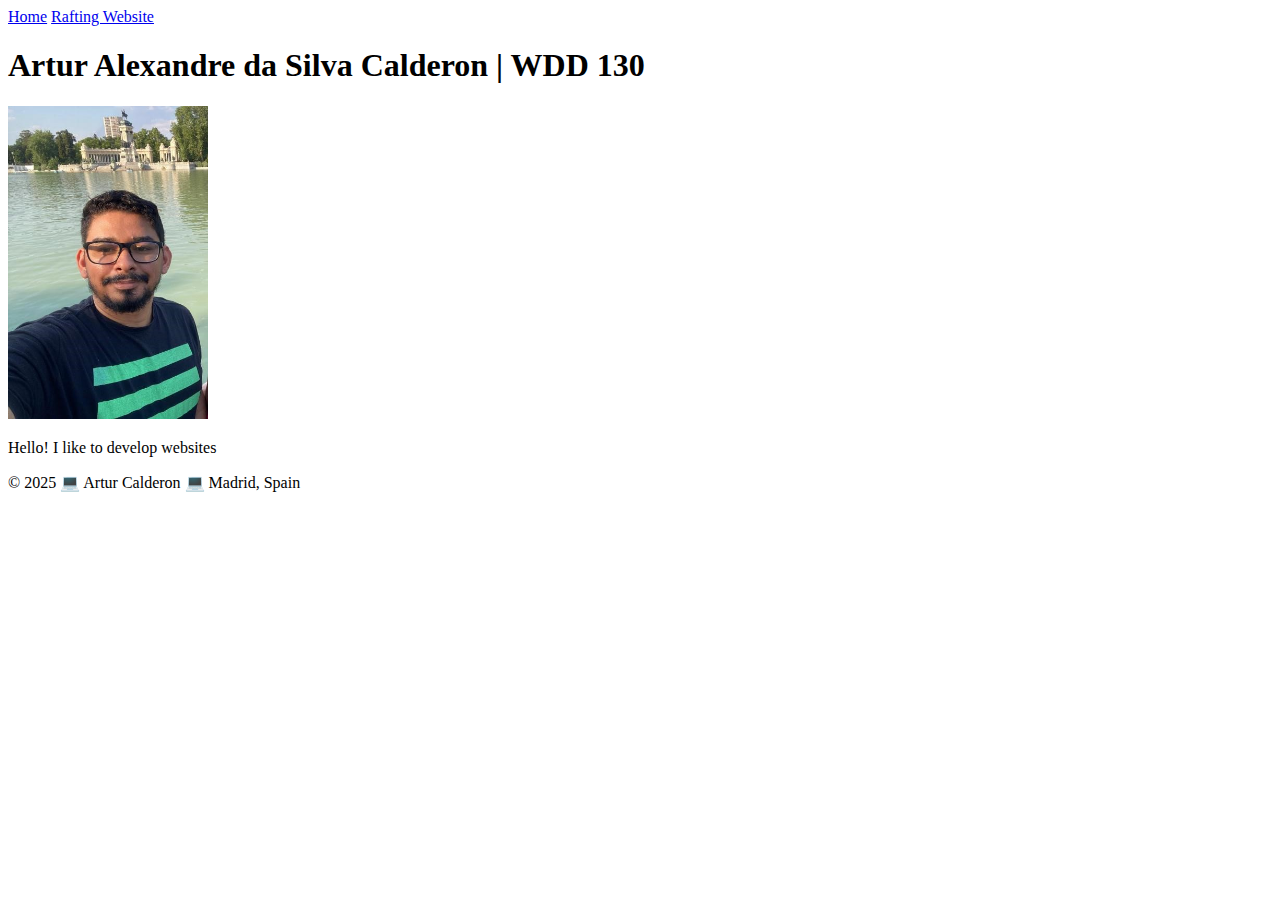
<file: index.html>
<!DOCTYPE html>
<html lang="en-US">
	<head>
		<meta charset="UTF-8" />
		<meta name="viewport" content="width=device-width, initial-scale=1.0" />
		<title>Artur Alexandre da Silva Calderon | WDD 130</title>
	</head>
	<body>
		<header>
			<nav>
				<a href="#">Home</a>
				<a href="wwr/">Rafting Website</a>
			</nav>
		</header>
		<main>
			<h1>Artur Alexandre da Silva Calderon | WDD 130</h1>
			<img src="images/profile.jpg" alt="Artur Calderon" width="200" />
			<p>Hello! I like to develop websites</p>
		</main>
		<footer>
			<p>&copy; 2025 💻 Artur Calderon 💻 Madrid, Spain</p>
		</footer>
	</body>
</html>
</file>
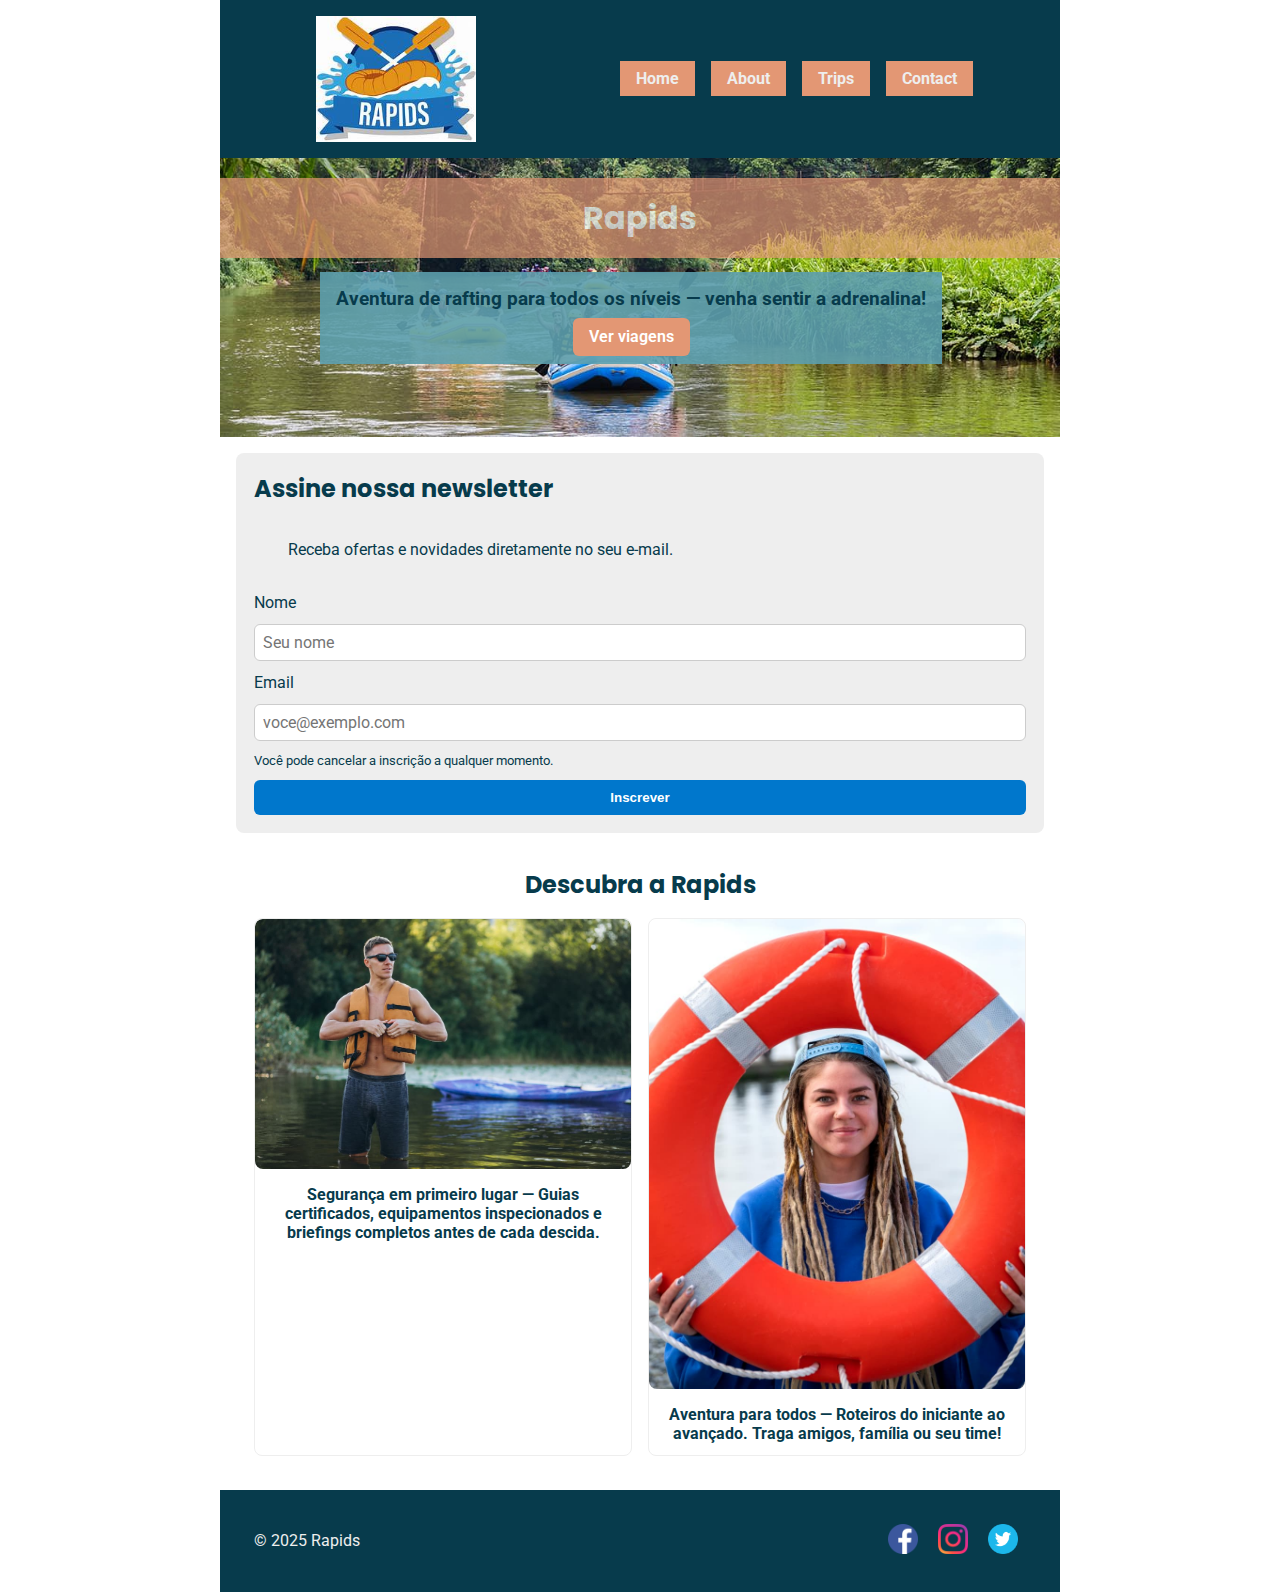
<file: wwr/index.html>
<!DOCTYPE html>
<html lang="en">
	<head>
		<meta charset="UTF-8" />
		<meta name="viewport" content="width=device-width, initial-scale=1.0" />

    <meta name="description" content="Rapids - Home page" />
		<meta name="author" content="Artur Calderon" />
		<link rel="stylesheet" href="styles/rafting.css" />
		<link rel="preconnect" href="https://fonts.googleapis.com" />
		<link rel="preconnect" href="https://fonts.gstatic.com" crossorigin />
		<link
			href="https://fonts.googleapis.com/css2?family=Poppins:ital,wght@0,100;0,200;0,300;0,400;0,500;0,600;0,700;0,800;0,900;1,100;1,200;1,300;1,400;1,500;1,600;1,700;1,800;1,900&display=swap"
			rel="stylesheet" />

		<link
			href="https://fonts.googleapis.com/css2?family=Roboto:ital,wght@0,100..900;1,100..900&display=swap"
			rel="stylesheet" />

    <title>Rapids | Home Page</title>
    </head>
    <body class="home-page">
		<header>
			<img src="images/wwr-logo.jpeg" alt="Rafting Company Logo" />
			<nav>
				<a href="index.html">Home</a>
				<a href="about.html">About</a>
				<a href="trips.html">Trips</a>
				<a href="contact.html">Contact</a>
			</nav>
		</header>
    <main>
            <div class="hero">
                <img src="images/hero-image.jpg" alt="Rafting" />
                <h1>Rapids</h1>
                <article class="hero-message">
                    <h3 class="hero-message">Aventura de rafting para todos os níveis — venha sentir a adrenalina!</h3>
                    <a class="cta-button" href="trips.html">Ver viagens</a>
                </article>
            </div>

            <section class="newsletter">
                <h2>Assine nossa newsletter</h2>
                <p>Receba ofertas e novidades diretamente no seu e‑mail.</p>
                <form action="#" method="post">
                    <label for="newsletter-name">Nome</label>
                    <input type="text" id="newsletter-name" name="name" placeholder="Seu nome" autocomplete="name" required />

                    <label for="newsletter-email">Email</label>
                    <input type="email" id="newsletter-email" name="email" placeholder="voce@exemplo.com" autocomplete="email" required />

                    <small class="form-help full-row">Você pode cancelar a inscrição a qualquer momento.</small>

                    <button type="submit">Inscrever</button>
                </form>
            </section>

            <section class="home-grid adventure-gallery">
                <h2>Descubra a Rapids</h2>
                <figure>
                    <img src="images/safety.jpg" alt="Equipe garantindo segurança no rafting" />
                    <figcaption>Segurança em primeiro lugar — Guias certificados, equipamentos inspecionados e briefings completos antes de cada descida.</figcaption>
                </figure>
                <figure>
                    <img src="images/rece.jpg" alt="Família se divertindo no rio" />
                    <figcaption>Aventura para todos — Roteiros do iniciante ao avançado. Traga amigos, família ou seu time!</figcaption>
                </figure>
            </section>
        </main>
		<footer>
			<p>&copy; 2025 Rapids</p>
			<nav class="socialmedia">
				<a href="https://www.facebook.com">
					<img src="images/facebook.png" alt="facebook icon " />
				</a>
				<a href="https://www.instagram.com">
					<img src="images/instagram.png" alt="instagram icon" />
				</a>
				<a href="https://www.twitter.com">
					<img src="images/twitter.png" alt="twitter icon" />
				</a>
			</nav>
		</footer>
	</body>
</html>
</file>
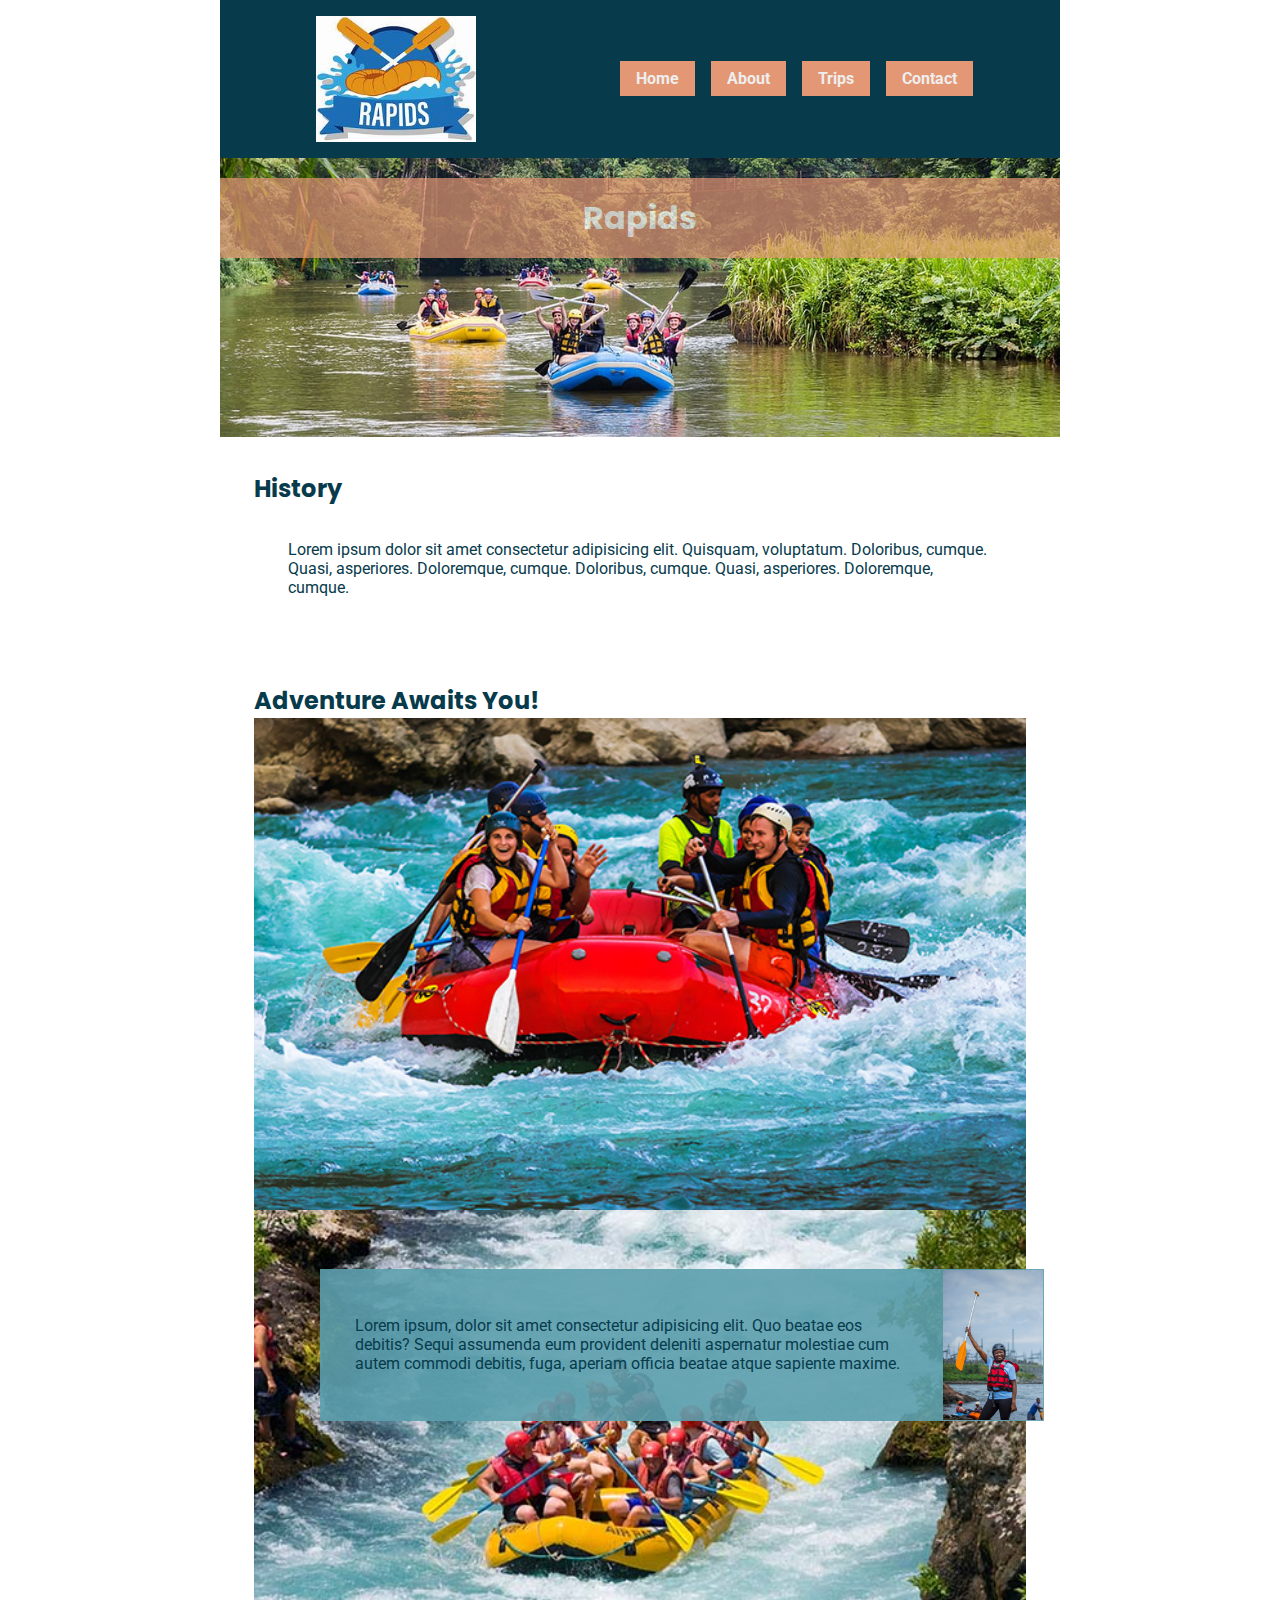
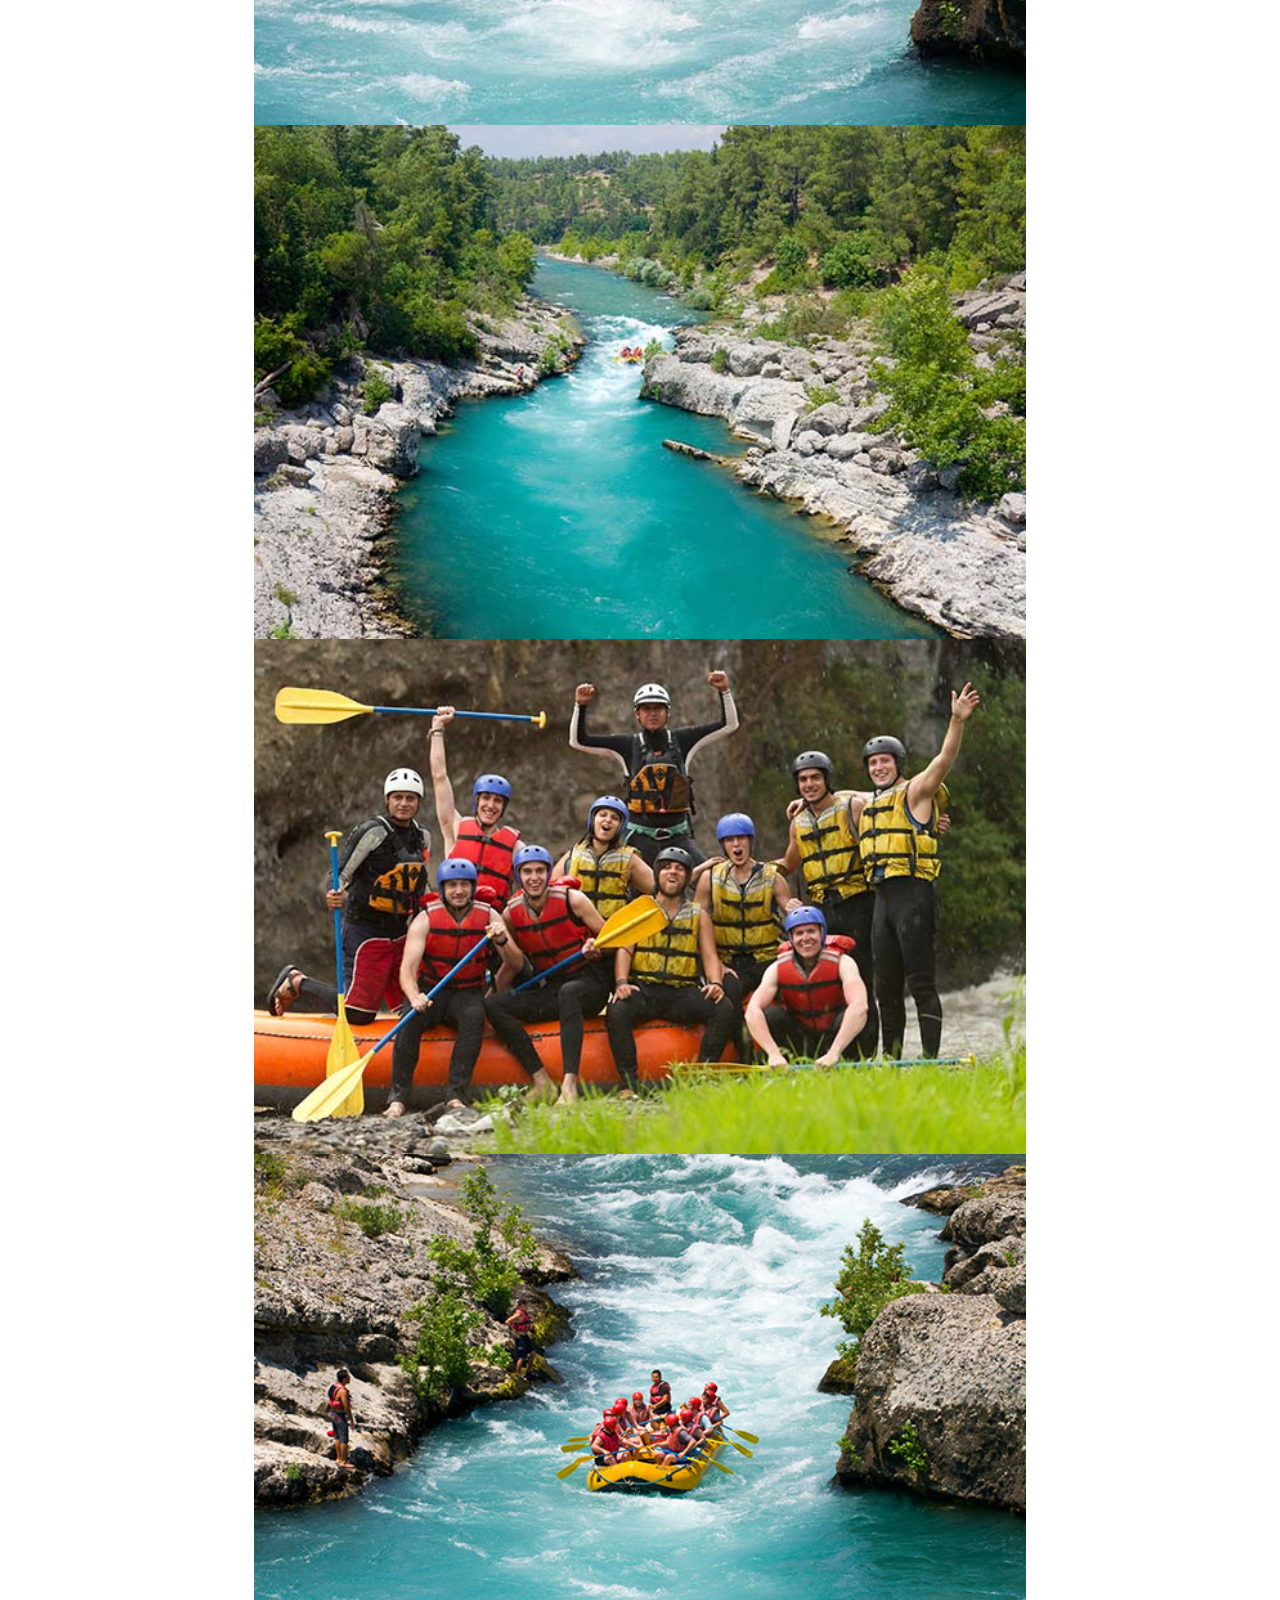
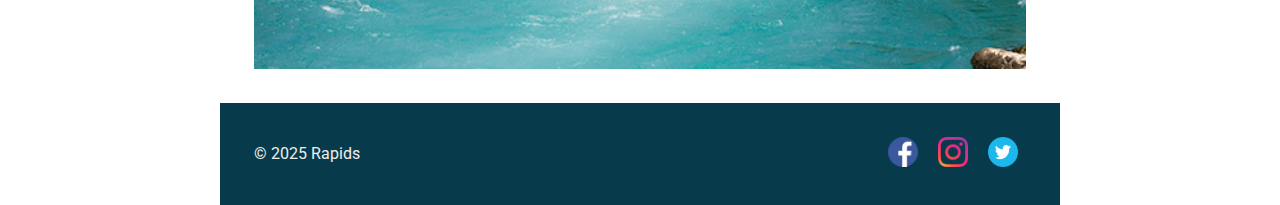
<file: wwr/about.html>
<!DOCTYPE html>
<html lang="en">
	<head>
		<meta charset="UTF-8" />
		<meta name="viewport" content="width=device-width, initial-scale=1.0" />
		<link rel="preconnect" href="https://fonts.googleapis.com" />
		<link rel="preconnect" href="https://fonts.gstatic.com" crossorigin />
		<link
			href="https://fonts.googleapis.com/css2?family=Poppins:ital,wght@0,100;0,200;0,300;0,400;0,500;0,600;0,700;0,800;0,900;1,100;1,200;1,300;1,400;1,500;1,600;1,700;1,800;1,900&family=Roboto:ital,wght@0,100..900;1,100..900&display=swap"
			rel="stylesheet" />
		<meta name="description" content="An About page" />
		<meta name="author" content="Artur Calderon" />
		<link rel="stylesheet" href="styles/rafting.css" />
		<title>Artur Calderon | About Page</title>
	</head>
	<body>
		<header>
			<img src="images/wwr-logo.jpeg" alt="Rafting Company Logo" />
			<nav>
				<a href="index.html">Home</a>
				<a href="about.html">About</a>
				<a href="trips.html">Trips</a>
				<a href="contact.html">Contact</a>
			</nav>
		</header>
		<main>
			<div class="hero">
				<img src="images/hero-image.jpg" alt="Rafting" />
				<h1>Rapids</h1>
				<article>
					<img src="images/employee.jpg" alt="Rafting Image" />
					<p>
						Lorem ipsum, dolor sit amet consectetur adipisicing
						elit. Quo beatae eos debitis? Sequi assumenda eum
						provident deleniti aspernatur molestiae cum autem
						commodi debitis, fuga, aperiam officia beatae atque
						sapiente maxime.
					</p>
				</article>
				<section>
					<h2>History</h2>
					<p>
						Lorem ipsum dolor sit amet consectetur adipisicing elit.
						Quisquam, voluptatum. Doloribus, cumque. Quasi,
						asperiores. Doloremque, cumque. Doloribus, cumque.
						Quasi, asperiores. Doloremque, cumque.
					</p>
				</section>
				<section>
					<h2>Adventure Awaits You!</h2>
					<img
						src="images/rafting17_600.jpg"
						alt="Rafting Adventure" />
					<img
						src="images/rafting53_600.jpg"
						alt="Rafting Adventure" />
					<img
						src="images/rafting58_600.jpg"
						alt="Rafting Adventure" />
					<img
						src="images/rafting59_600.jpg"
						alt="Rafting Adventure" />
					<img
						src="images/rafting65_600.jpg"
						alt="Rafting Adventure" />
				</section>
			</div>
		</main>
		<footer>
			<p>&copy; 2025 Rapids</p>
			<nav class="socialmedia">
				<a href="https://www.facebook.com">
					<img src="images/facebook.png" alt="facebook" />
				</a>
				<a href="https://www.instagram.com">
					<img src="images/instagram.png" alt="instagram" />
				</a>
				<a href="https://www.twitter.com">
					<img src="images/twitter.png" alt="twitter" />
				</a>
			</nav>
		</footer>
	</body>
</html>
</file>
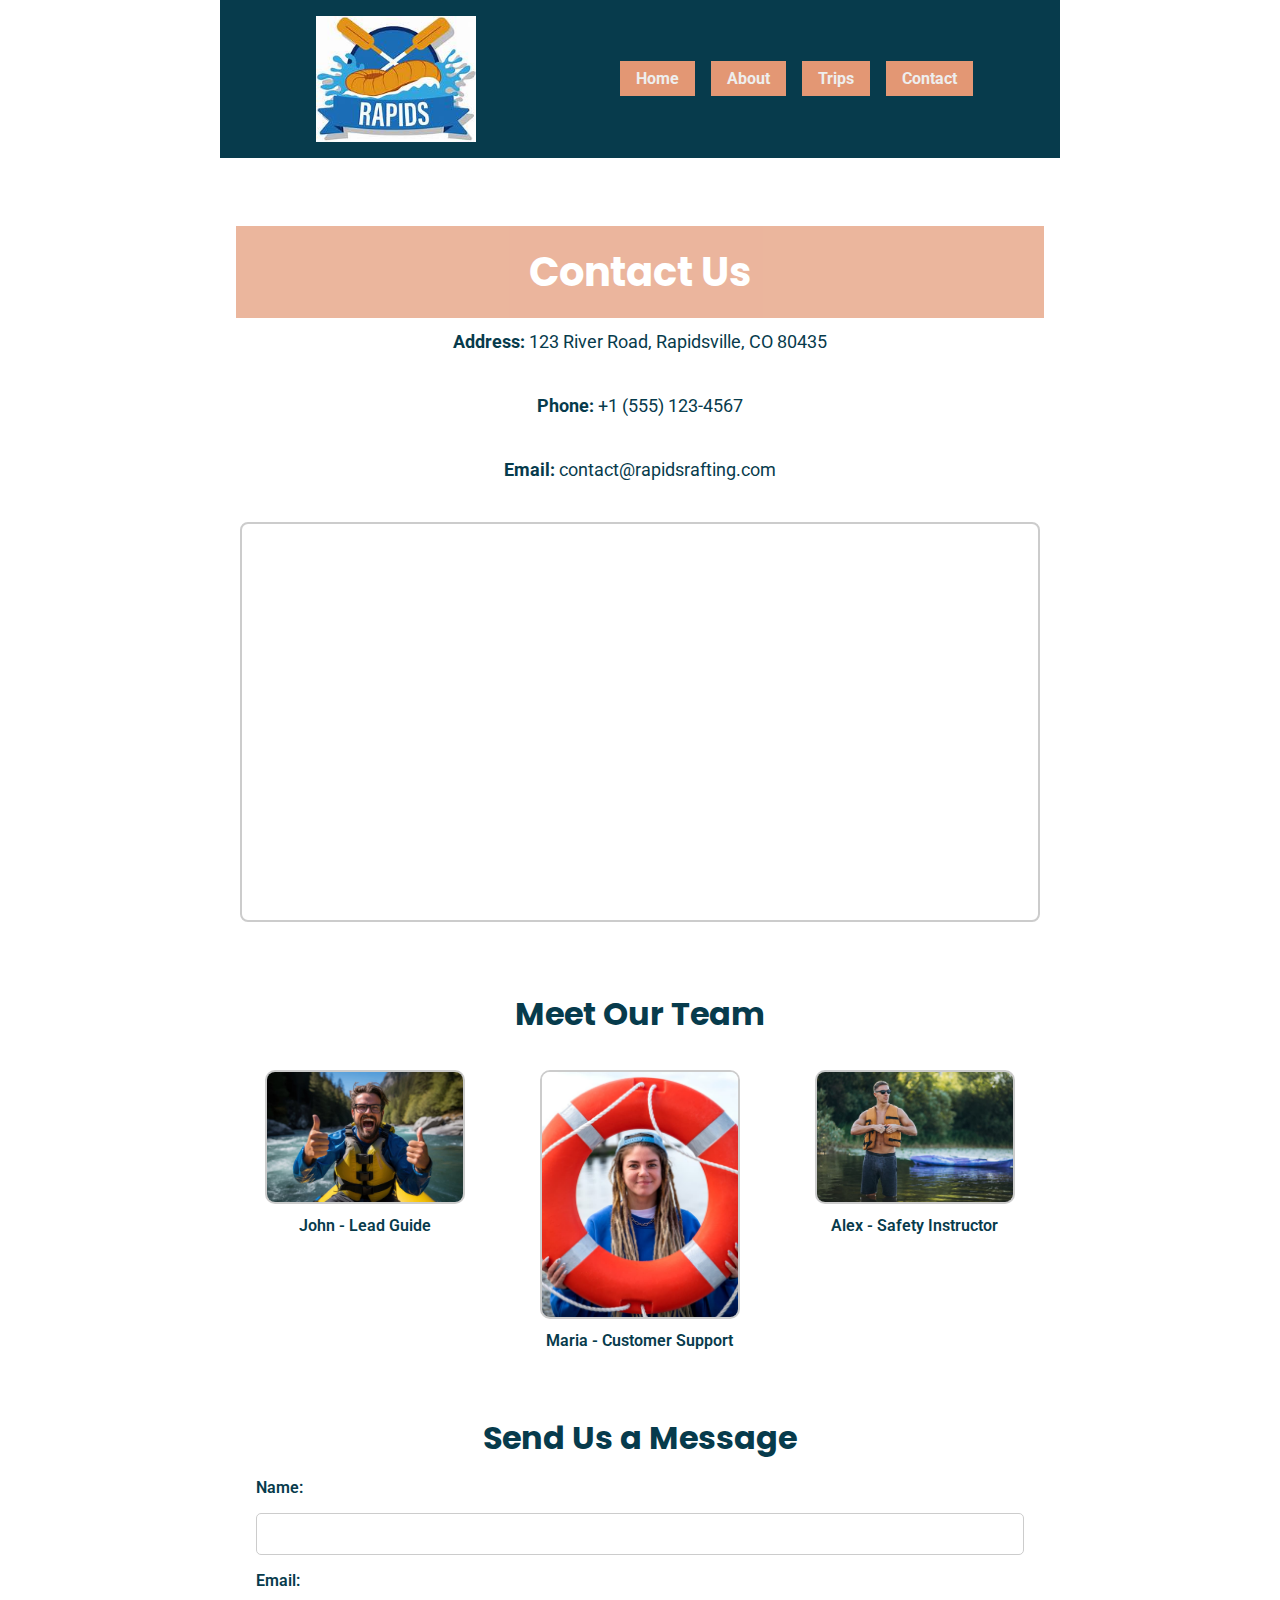
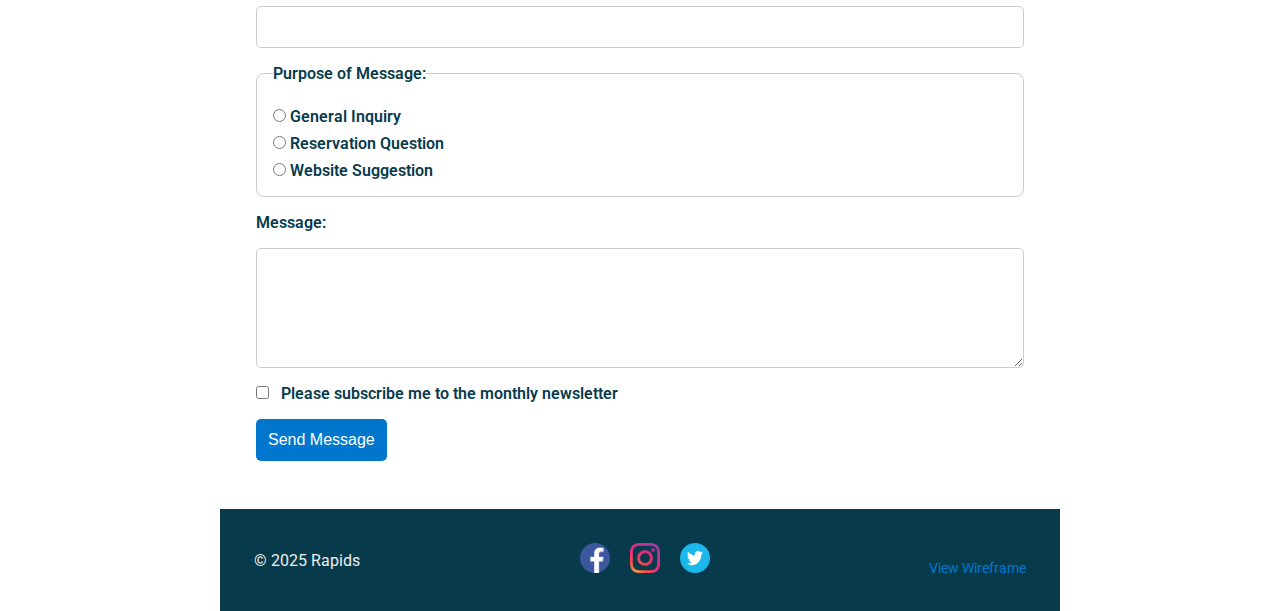
<file: wwr/contact.html>
<!DOCTYPE html>
<html lang="en">
	<head>
		<meta charset="UTF-8" />
		<meta name="viewport" content="width=device-width, initial-scale=1.0" />
		<meta
			name="description"
			content="Contact Rapids Rafting Company for inquiries, reservations, and suggestions." />
		<meta name="author" content="Artur Calderon" />
		<link rel="stylesheet" href="styles/rafting.css" />
		<link rel="preconnect" href="https://fonts.googleapis.com" />
		<link rel="preconnect" href="https://fonts.gstatic.com" crossorigin />
		<link
			href="https://fonts.googleapis.com/css2?family=Poppins:wght@400;700&family=Roboto:wght@400;700&display=swap"
			rel="stylesheet" />
		<title>Rapids | Contact Us</title>
    </head>
    <body class="contact-page">
		<header>
			<img src="images/wwr-logo.jpeg" alt="Rafting Company Logo" />
			<nav>
				<a href="index.html">Home</a>
				<a href="about.html">About</a>
				<a href="trips.html">Trips</a>
				<a href="contact.html">Contact</a>
			</nav>
		</header>

		<main>
			<section class="company-info">
				<h1>Contact Us</h1>
				<p>
					<strong>Address:</strong> 123 River Road, Rapidsville, CO
					80435
				</p>
				<p><strong>Phone:</strong> +1 (555) 123-4567</p>
				<p><strong>Email:</strong> contact@rapidsrafting.com</p>
				<iframe
					src="https://www.google.com/maps/embed?pb=!1m18!1m12!1m3!1d3153.159620442528!2d-122.4194156846812!3d37.7749292797594!2m3!1f0!2f0!3f0!3m2!1i1024!2i768!4f13.1!3m3!1m2!1s0x8085809c444d4d8b%3A0xd4c20b79b3e5d5a!2sGolden%20Gate%20Bridge!5e0!3m2!1sen!2sus!4v1618351838123!5m2!1sen!2sus"
					width="600"
					height="450"
					allowfullscreen=""
					loading="lazy"
					referrerpolicy="no-referrer-when-downgrade"></iframe>
			</section>

			<section class="employees">
				<h2>Meet Our Team</h2>
				<figure>
					<img src="images/john.jpg" alt="Smiling guide John" />
					<figcaption>John - Lead Guide</figcaption>
				</figure>
				<figure>
					<img
						src="images/rece.jpg"
						alt="Friendly receptionist Maria" />
					<figcaption>Maria - Customer Support</figcaption>
				</figure>
				<figure>
					<img
						src="images/safety.jpg"
						alt="Smiling safety instructor Alex" />
					<figcaption>Alex - Safety Instructor</figcaption>
				</figure>
			</section>

			<section class="contact-form">
				<h2>Send Us a Message</h2>
				<form action="#" method="post">
					<label for="name">Name:</label>
					<input type="text" id="name" name="name" required />

					<label for="email">Email:</label>
					<input type="email" id="email" name="email" required />

					<fieldset>
						<legend>Purpose of Message:</legend>
						<label for="purpose-general">
							<input
								type="radio"
								id="purpose-general"
								name="purpose"
								value="general"
								required />
							General Inquiry
						</label>
						<label for="purpose-reservation">
							<input
								type="radio"
								id="purpose-reservation"
								name="purpose"
								value="reservation" />
							Reservation Question
						</label>
						<label for="purpose-suggestion">
							<input
								type="radio"
								id="purpose-suggestion"
								name="purpose"
								value="suggestion" />
							Website Suggestion
						</label>
					</fieldset>

					<label for="message">Message:</label>
					<textarea
						id="message"
						name="message"
						rows="5"
						required></textarea>

					<label for="subscribe">
						<input
							type="checkbox"
							id="subscribe"
							name="subscribe" />
						Please subscribe me to the monthly newsletter
					</label>

					<button type="submit">Send Message</button>
				</form>
			</section>
		</main>

		<footer>
			<p>&copy; 2025 Rapids</p>
			<nav class="socialmedia">
				<a href="https://www.facebook.com">
					<img src="images/facebook.png" alt="facebook icon" />
				</a>
				<a href="https://www.instagram.com">
					<img src="images/instagram.png" alt="instagram icon" />
				</a>
				<a href="https://www.twitter.com">
					<img src="images/twitter.png" alt="twitter icon" />
				</a>
			</nav>
			<p>
				<a
					href="https://app.moqups.com/ptPx91fA8SMTDGp2RTI1p4a3PKpdUA3U/view/page/ad64222d5"
					target="_blank"
					>View Wireframe</a
				>
			</p>
		</footer>
	</body>
</html>
</file>
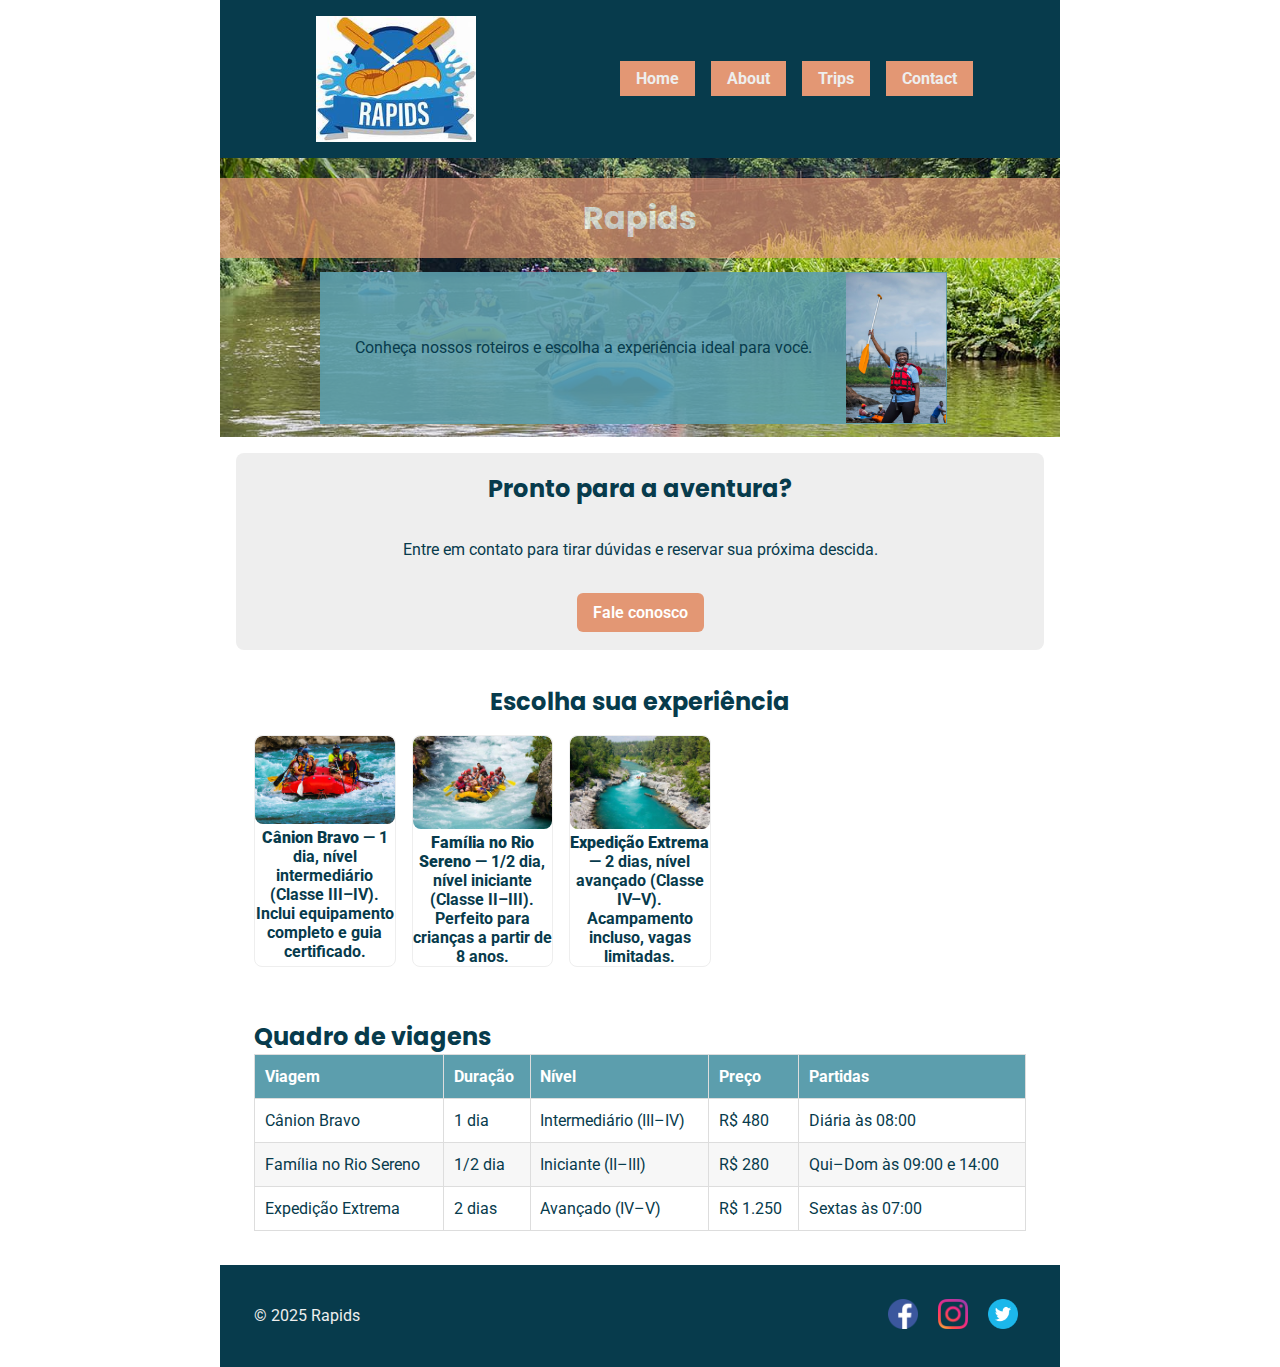
<file: wwr/trips.html>
<!DOCTYPE html>
<html lang="en">
	<head>
		<meta charset="UTF-8" />
		<meta name="viewport" content="width=device-width, initial-scale=1.0" />

        <meta name="description" content="Rapids - Trips page" />
		<meta name="author" content="Artur Calderon" />
		<link rel="stylesheet" href="styles/rafting.css" />
		<link rel="preconnect" href="https://fonts.googleapis.com" />
		<link rel="preconnect" href="https://fonts.gstatic.com" crossorigin />
		<link
			href="https://fonts.googleapis.com/css2?family=Poppins:ital,wght@0,100;0,200;0,300;0,400;0,500;0,600;0,700;0,800;0,900;1,100;1,200;1,300;1,400;1,500;1,600;1,700;1,800;1,900&display=swap"
			rel="stylesheet" />

		<link
			href="https://fonts.googleapis.com/css2?family=Roboto:ital,wght@0,100..900;1,100..900&display=swap"
			rel="stylesheet" />
        <title>Rapids | Trips</title>
	</head>
    <body class="trips-page">
		<header>
			<img src="images/wwr-logo.jpeg" alt="Rafting Company Logo" />
			<nav>
				<a href="index.html">Home</a>
				<a href="about.html">About</a>
				<a href="trips.html">Trips</a>
				<a href="contact.html">Contact</a>
			</nav>
		</header>
        <main>
            <div class="hero">
                <img src="images/hero-image.jpg" alt="Rafting" />
                <h1>Rapids</h1>
                <article>
                    <img src="images/employee.jpg" alt="Guia de rafting" />
                    <p>Conheça nossos roteiros e escolha a experiência ideal para você.</p>
                </article>
            </div>
            <section class="trips-cta">
                <h2>Pronto para a aventura?</h2>
                <p>Entre em contato para tirar dúvidas e reservar sua próxima descida.</p>
                <a class="cta-button" href="contact.html">Fale conosco</a>
            </section>

            <section class="adventure-gallery trips-gallery">
                <h2>Escolha sua experiência</h2>
                <figure>
                    <img src="images/rafting17_600.jpg" alt="Rafting no cânion, corredeiras classe III-IV" />
                    <figcaption><strong>Cânion Bravo</strong> — 1 dia, nível intermediário (Classe III–IV). Inclui equipamento completo e guia certificado.</figcaption>
                </figure>
                <figure>
                    <img src="images/rafting53_600.jpg" alt="Família praticando rafting em corredeiras leves" />
                    <figcaption><strong>Família no Rio Sereno</strong> — 1/2 dia, nível iniciante (Classe II–III). Perfeito para crianças a partir de 8 anos.</figcaption>
                </figure>
                <figure>
                    <img src="images/rafting58_600.jpg" alt="Equipe encarando corredeiras fortes em equipe" />
                    <figcaption><strong>Expedição Extrema</strong> — 2 dias, nível avançado (Classe IV–V). Acampamento incluso, vagas limitadas.</figcaption>
                </figure>
            </section>

            <section class="trips-table">
                <h2>Quadro de viagens</h2>
                <table>
                    <thead>
                        <tr>
                            <th>Viagem</th>
                            <th>Duração</th>
                            <th>Nível</th>
                            <th>Preço</th>
                            <th>Partidas</th>
                        </tr>
                    </thead>
                    <tbody>
                        <tr>
                            <td>Cânion Bravo</td>
                            <td>1 dia</td>
                            <td>Intermediário (III–IV)</td>
                            <td>R$ 480</td>
                            <td>Diária às 08:00</td>
                        </tr>
                        <tr>
                            <td>Família no Rio Sereno</td>
                            <td>1/2 dia</td>
                            <td>Iniciante (II–III)</td>
                            <td>R$ 280</td>
                            <td>Qui–Dom às 09:00 e 14:00</td>
                        </tr>
                        <tr>
                            <td>Expedição Extrema</td>
                            <td>2 dias</td>
                            <td>Avançado (IV–V)</td>
                            <td>R$ 1.250</td>
                            <td>Sextas às 07:00</td>
                        </tr>
                    </tbody>
                </table>
            </section>
        </main>
		<footer>
			<p>&copy; 2025 Rapids</p>
			<nav class="socialmedia">
				<a href="https://www.facebook.com">
					<img src="images/facebook.png" alt="facebook icon " />
				</a>
				<a href="https://www.instagram.com">
					<img src="images/instagram.png" alt="instagram icon" />
				</a>
				<a href="https://www.twitter.com">
					<img src="images/twitter.png" alt="twitter icon" />
				</a>
			</nav>
		</footer>
	</body>
</html>
</file>
<file: wwr/styles/rafting.css>
:root {
    --primary-color: #073b4c;
    --secondary-color: #5C9EAD;
    --accent1-color: #E39774;
    --accent2-color: #EEEEEE;
    --heading-font: "Poppins", sans-serif;
    --body-font: "Roboto", sans-serif;
}

* {
    margin: 0;
    padding: 0;
    box-sizing: border-box;
    text-decoration: none;
}

body {
    font-family: var(--body-font);
    color: var(--primary-color);
}

header,
main,
footer {
    width: 840px;
    margin: 0 auto;
}

header{
    display: grid;
    grid-template-columns: 350px 1fr 1fr;
    align-items: center;
    background-color: var(--primary-color);
    padding: 16px;
}
header nav {
    display: flex;
    justify-content: space-between;
    gap: 16px;
}

header nav a {
    color: var(--accent2-color);
    font-weight: bold;
    background-color: var(--accent1-color);
    padding: 8px 16px;
}

header img{
    width: 10rem;
    height: auto;

    margin: 0 0 0 80px;
}

h1,
h2 {
    font-family: var(--heading-font);
    color: var(--primary-color);
}

nav,
p,
section,
article {
    margin: 16px;
    padding: 18px;
}

.socialmedia a {
    text-decoration: none;
}

.hero {
    position: relative;
    height: auto;
}

.hero img {
    display: block;
    width: 100%;
    height: auto;
}
.hero article {
    position: absolute;
    padding: 1px;
    background-color: rgba(92, 158, 173, 0.9);
    color: var(--primary-color);
    top:35%;
    left: 10%;
    display: flex;
    align-items: center;
    flex-direction: row-reverse;
}

.hero .hero-message {
    padding: 0.5rem;
    display: flex;
    flex-direction: column;
    align-items: center;
    justify-content: center;
}


h1 {
    position: absolute;
    top: 20px;
    width: 100%;
    padding: 16px;
    text-align: center;
    opacity: 0.7;
    background-color: var(--accent1-color);
    color: #fff;
}

.hero article img {
    width: 100px;
    height: auto;
}

.history {
    display: flex;
    flex-direction: column;
    align-items: center;
}

.adventure-gallery {
    display: grid;
    grid-template-columns: repeat(auto-fill, minmax(140px, 1fr));
    gap: 16px;
}
.adventure-gallery h2{
    grid-column: 1 / -1;
    text-align: center;
    color: var(--primary-color);
}

.adventure-gallery img {
    width: 100%;
    height: auto;
    border-radius: 8px;
}
.adventure-gallery figcaption {
    text-align: center;
    color: var(--primary-color);
    font-weight: bold;
}

footer {
   display: flex;
   justify-content: space-between;
   align-items: center;
    background-color: var(--primary-color);
    color: var(--accent2-color);
}

footer nav a img {
    width: 30px;
    height: auto;
    margin: 0 8px;
}
footer nav {
    align-self: flex-end;
}


.cta-button {
    display: inline-block;
    background-color: var(--accent1-color);
    color: #fff;
    padding: 0.6rem 1rem;
    border-radius: 6px;
    font-weight: 600;
}

.cta-button:hover {
    filter: brightness(0.95);
}

.company-info {
    margin: 2rem auto;
    padding: 1rem;
    text-align: center;
}

.company-info h1 {
    position: relative;
    font-size: 2.5rem;
    margin-bottom: 1rem;
}

.company-info p {
    font-size: 1.1rem;
    margin: 0.5rem 0;
}

.company-info iframe {
    width: 100%;
    max-width: 800px;
    height: 400px;
    margin-top: 1rem;
    border: 2px solid #ccc;
    border-radius: 8px;
}

.employees {
    display: flex;
    justify-content: space-around;
    flex-wrap: wrap;
    gap: 1rem;
    max-width: 1000px;
    margin: 2rem auto;
    padding: 1rem;
    text-align: center;
}

.employees h2 {
    width: 100%;
    font-size: 2rem;
    margin-bottom: 1rem;
}

.employees figure {
    max-width: 200px;
}

.employees img {
    width: 100%;
    height: auto;
    border-radius: 10px;
    border: 2px solid #ccc;
}

.employees figcaption {
    margin-top: 0.5rem;
    font-weight: 600;
}

/* Contact form section */
.contact-form {
    max-width: 800px;
    margin: 2rem auto;
    padding: 1rem;
}

.contact-form h2 {
    font-size: 2rem;
    margin-bottom: 1rem;
    text-align: center;
}

.contact-form form {
    display: flex;
    flex-direction: column;
    gap: 1rem;
}

.contact-form label,
.contact-form legend {
    font-weight: 600;
}

.contact-form input[type="text"],
.contact-form input[type="email"],
.contact-form textarea {
    width: 100%;
    padding: 0.7rem;
    font-size: 1rem;
    border: 1px solid #ccc;
    border-radius: 5px;
}

.contact-form textarea {
    resize: vertical;
    min-height: 120px;
}

.contact-form fieldset {
    border: 1px solid #ccc;
    border-radius: 8px;
    padding: 1rem;
}

.contact-form fieldset label {
    display: block;
    margin-top: 0.5rem;
}

.contact-form input[type="checkbox"] {
    margin-right: 0.5rem;
}

.contact-form button[type="submit"] {
    background-color: #0077cc;
    color: white;
    padding: 0.75rem;
    font-size: 1rem;
    border: none;
    border-radius: 5px;
    cursor: pointer;
    align-self: flex-start;
}

.contact-form button[type="submit"]:hover {
    background-color: #005fa3;
}

footer p a {
    display: inline-block;
    margin-top: 1rem;
    font-size: 0.9rem;
    color: #0077cc;
}

footer p a:hover {
    text-decoration: none;
}

/* Home page */
.newsletter {
    background-color: var(--accent2-color);
    border-radius: 8px;
}

.newsletter form {
    display: grid;
    grid-template-columns: minmax(500px, 1fr);
    justify-content: center;
    align-items: center;
    gap: 0.75rem 1rem;
}

.newsletter label[for="newsletter-name"],
#newsletter-name,
.newsletter label[for="newsletter-email"],
#newsletter-email {
    grid-column: 1 / -1;
}

.newsletter input{
    width: 100%;
    padding: 0.5rem;
    border-radius: 6px;
    border: 1px solid #ccc;
    font-size: 1rem;
    font-family: var(--body-font);
    color: var(--primary-color);
}

.newsletter .full-row,
.newsletter button[type="submit"] {
    grid-column: 1 / -1;
}

.newsletter button[type="submit"] {
    background-color: #0077cc;
    color: white;
    padding: 0.6rem 1rem;
    border: none;
    border-radius: 6px;
    font-weight: 600;
    cursor: pointer;
}

.newsletter button[type="submit"]:hover {
    background-color: #005fa3;
}

.home-grid {
    display: grid;
    grid-template-columns: repeat(auto-fit, minmax(260px, 1fr));
    gap: 16px;
}

.home-grid figure {
    background: #fff;
    border: 1px solid #eee;
    border-radius: 8px;
    overflow: hidden;
}

.home-grid figcaption {
    padding: 0.75rem 1rem;
}

/* Trips page */
.trips-cta {
    text-align: center;
    background-color: var(--accent2-color);
    border-radius: 8px;
}

.trips-gallery figure {
    background: #fff;
    border: 1px solid #eee;
    border-radius: 8px;
    overflow: hidden;
}

.trips-table table {
    width: 100%;
    border-collapse: collapse;
}

.trips-table th,
.trips-table td {
    border: 1px solid #ddd;
    padding: 0.75rem 0.6rem;
    text-align: left;
}

.trips-table thead th {
    background: var(--secondary-color);
    color: #fff;
}

.trips-table tbody tr:nth-child(even) {
    background: #f7f7f7;
}
</file>
